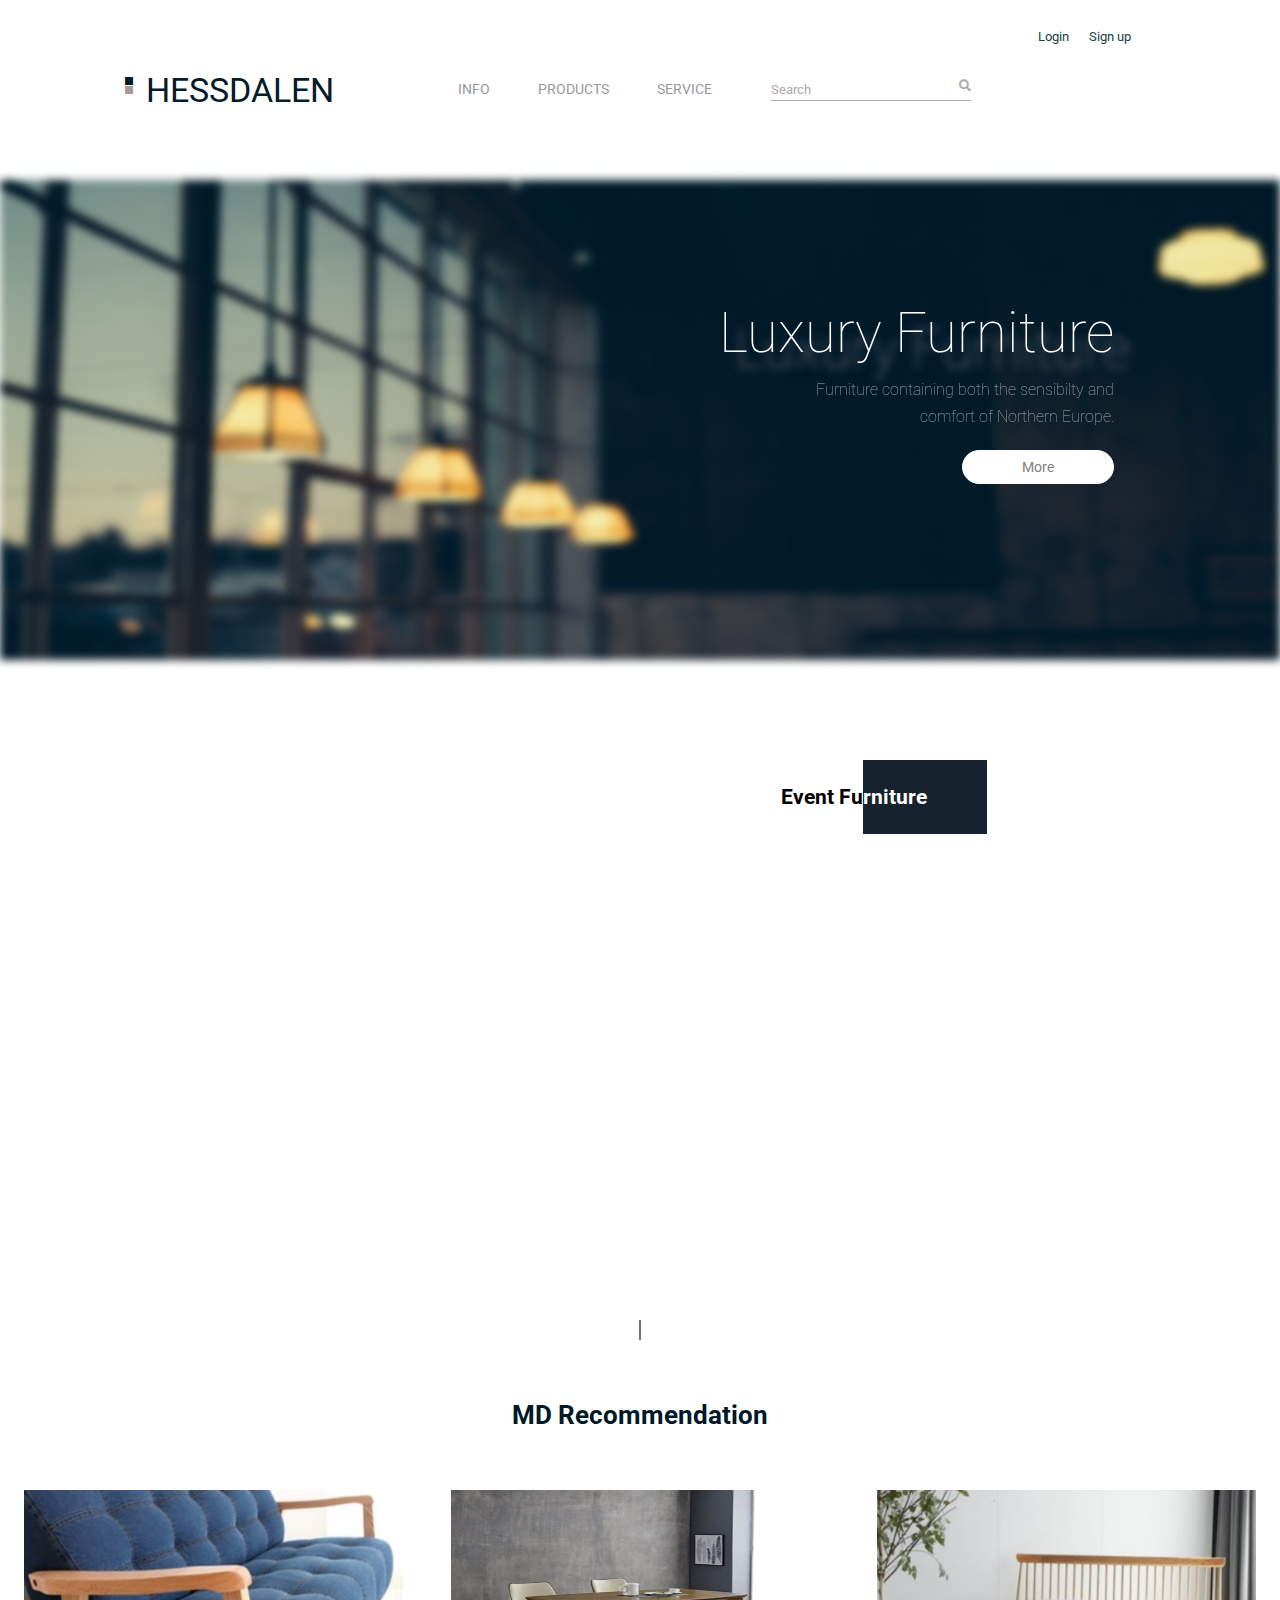
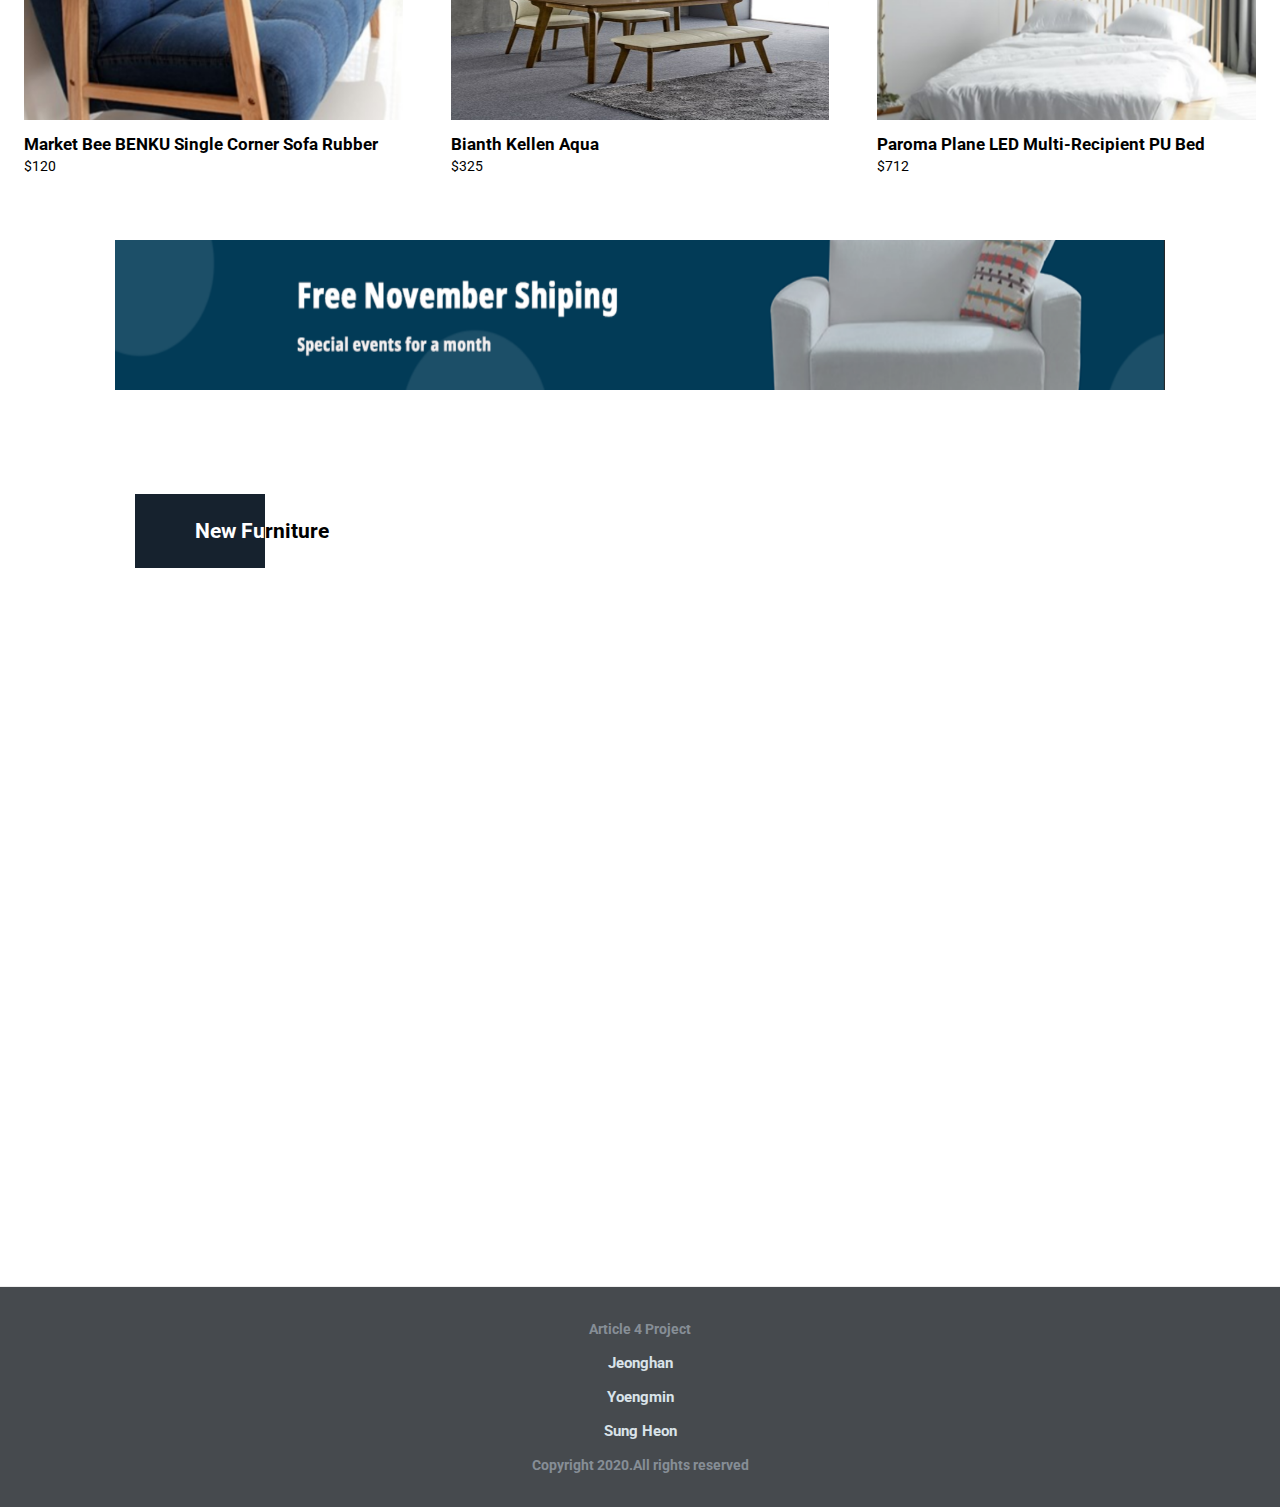
<file: index.html>
<!DOCTYPE html>
<html lang="en">
  <head>
    <meta charset="UTF-8" />
    <meta name="viewport" content="width=device-width, initial-scale=1.0" />
    <title>HESSDALEN</title>
    <link
      rel="stylesheet"
      href="https://cdnjs.cloudflare.com/ajax/libs/font-awesome/5.8.2/css/all.min.css"
    />
    <link
      href="https://fonts.googleapis.com/css2?family=Roboto:wght@500&display=swap"
      rel="stylesheet"
    />
    <link rel="stylesheet" href="./navbar.css" />
    <link rel="stylesheet" href="./index.css" />
    <link rel="icon" type="image/png" href="./imgs/Logo.png" />
    <script src="./indexJS/category.js" defer></script>
    <script src="./indexJS/moreBtn.js" defer></script>
    <script src="./indexJS/eventFadeIn.js" defer></script>
    <script src="./indexJS/newFadeIn.js" defer></script>
  </head>

  <body>
    <!-- Login -->
    <div id="login">
      <span class="login__btn"><a href="./login/login.html">Login</a></span>
      <span class="login__btn"><a href="">Sign up</a></span>
    </div>

    <!-- Navbar -->
    <div id="navbar">
      <div class="logo">
        <div class="logo__title"><a href="./index.html">HESSDALEN</a></div>
        <div class="square__point">
          <div class="squareA"><i class="fas fa-square-full"></i></div>
          <div class="squareB"><i class="fas fa-square-full"></i></div>
        </div>
        <ul class="navbar__menu">
          <li class="navbar__component">
            <a href="./info/info.html">INFO</a>
          </li>
          <li class="navbar__component">
            <a href="./products/products.html">PRODUCTS</a>
          </li>
          <li class="navbar__component">
            <a href="./service/service.html">SERVICE</a>
          </li>
          <form id="input__form" action="">
            <input type="text" placeholder="Search" id="search__input" />
            <i class="fas fa-search"></i>
          </form>
        </ul>
      </div>
      <div class="category">
        <i class="fas fa-bars"></i>
      </div>
    </div>
    <div class="category__click">
      <!-- MainBanner -->

      <div id="main__banner">
        <img src="./imgs/furnitureMain.jpg" alt="MainBanner" />
        <div class="main__title">
          <h1>Luxury Furniture</h1>
          <h2>
            Furniture containing both the sensibilty and<br />
            comfort of Northern Europe.
          </h2>
        </div>
        <div class="more__btn">
          <p data-link="#event__furnture">More</p>
        </div>
      </div>

      <!-- Event Furniture -->

      <div id="event__furnture">
        <div class="event__left">
          <div class="left__furnture">
            <img src="./imgs/furnitureEvent1.png" alt="event__furniture1" />
            <div class="left__pricetag">
              <h2>Lizzio Open-type sofa table</h2>
            </div>
            <div class="pricetag">
              <p>$120</p>
              <div class="sail__pricetag">
                <p>$140</p>
              </div>
            </div>
            <div class="event__tag">Event</div>
          </div>
        </div>
        <div class="event__right">
          <div class="event__title">
            <div class="left__title">
              <h2>Event Fu</h2>
            </div>
            <div class="right__title">
              <h2>rniture</h2>
            </div>
          </div>

          <div class="right__furnture">
            <div class="right__furnitureF">
              <img src="./imgs/furnitureEvent2.png" alt="furnitureEventFirst" />
              <h2>Banson Steel Folding Table 400 A Type</h2>
              <div class="pricetag">
                <p>$450</p>
                <div class="sail__pricetag">$480</div>
                <div class="event__tag">Event</div>
              </div>
            </div>

            <div class="right__furnitureS">
              <img
                src="./imgs/furnitureEvent3.png"
                alt="furnitureEventSeconde"
              />
              <h2>Zippo Gray Storage sofa table 1000</h2>
              <div class="pricetag">
                <p>$99</p>
                <div class="sail__pricetag">$120</div>
                <div class="event__tag">Event</div>
              </div>
            </div>
          </div>
        </div>
      </div>

      <!-- vertical Bar -->

      <div id="vertical__bar">
        <div class="bar"></div>
      </div>

      <!-- MD Recommendation -->

      <div id="recommendation">
        <div class="recommendation__title">
          <h1>MD Recommendation</h1>
        </div>

        <div class="recommendation__conitainer">
          <div class="recommendation__box">
            <img src="./imgs/furnitureMd1.png" alt="furnitureMd" />
            <h1>Market Bee BENKU Single Corner Sofa Rubber</h1>
            <div class="pricetag">$120</div>
          </div>
          <div class="recommendation__box">
            <img src="./imgs/furnitureMd2.png" alt="furnitureMd" />
            <h1>Bianth Kellen Aqua</h1>
            <div class="pricetag">$325</div>
          </div>
          <div class="recommendation__box">
            <img src="./imgs/furnitureMd3.png" alt="furnitureMd" />
            <h1>Paroma Plane LED Multi-Recipient PU Bed</h1>
            <div class="pricetag">$712</div>
          </div>
        </div>
      </div>

      <!-- Advertising banner -->

      <div class="advertising__banner">
        <div class="banner">
          <img src="./imgs/furnitureBannar.png" alt="advertisingBanner" />
        </div>
      </div>

      <!-- New Furniture -->

      <div id="new__furniture">
        <div class="new__title">
          <div class="left__new">
            <h2>New Fu</h2>
          </div>

          <div class="right__new">
            <h2>rniture</h2>
          </div>
        </div>
      </div>

      <div class="new__container">
        <div class="new__boxf">
          <img src="./imgs/furnitureNewItem1.png" alt="furniturNewItemFirst" />
          <div class="new__pricetag">
            <h1>Odin Living Dining sofa set</h1>
            <div class="pricetag">$240</div>
          </div>
        </div>
        <div class="new__boxc">
          <div class="top__box">
            <img src="./imgs/furnitureNewItem2.png" alt="furniturNewItemTop" />
            <div class="new__pricetag">
              <h1>Ikea LINNMON/ADILS Table</h1>
              <div class="pricetag">$130</div>
            </div>
          </div>

          <div class="bottom__box">
            <img
              src="./imgs/furnitureNewItem3.png"
              alt="furniturNewItemBottom"
            />
            <div class="new__pricetag">
              <h1>round folding table</h1>
              <div class="pricetag">$175</div>
            </div>
          </div>
        </div>

        <div class="new__boxs">
          <img src="./imgs/furnitureNewItem4.png" alt="furniturNewItemSecond" />
          <div class="new__pricetag">
            <h1>Ldlab Amazing Wooden Rack MS</h1>
            <div class="pricetag">$680</div>
          </div>
        </div>
      </div>

      <!-- Footer -->

      <div id="footer">
        <div class="footer__description">
          <div class="team__name">Article 4 Project</div>
          <h1>Jeonghan</h1>
          <h1>Yoengmin</h1>
          <h1>Sung Heon</h1>
          <p>Copyright 2020.All rights reserved</p>
        </div>
      </div>
    </div>
    <!-- Click Category </div> !! -->
  </body>
</html>
</file>
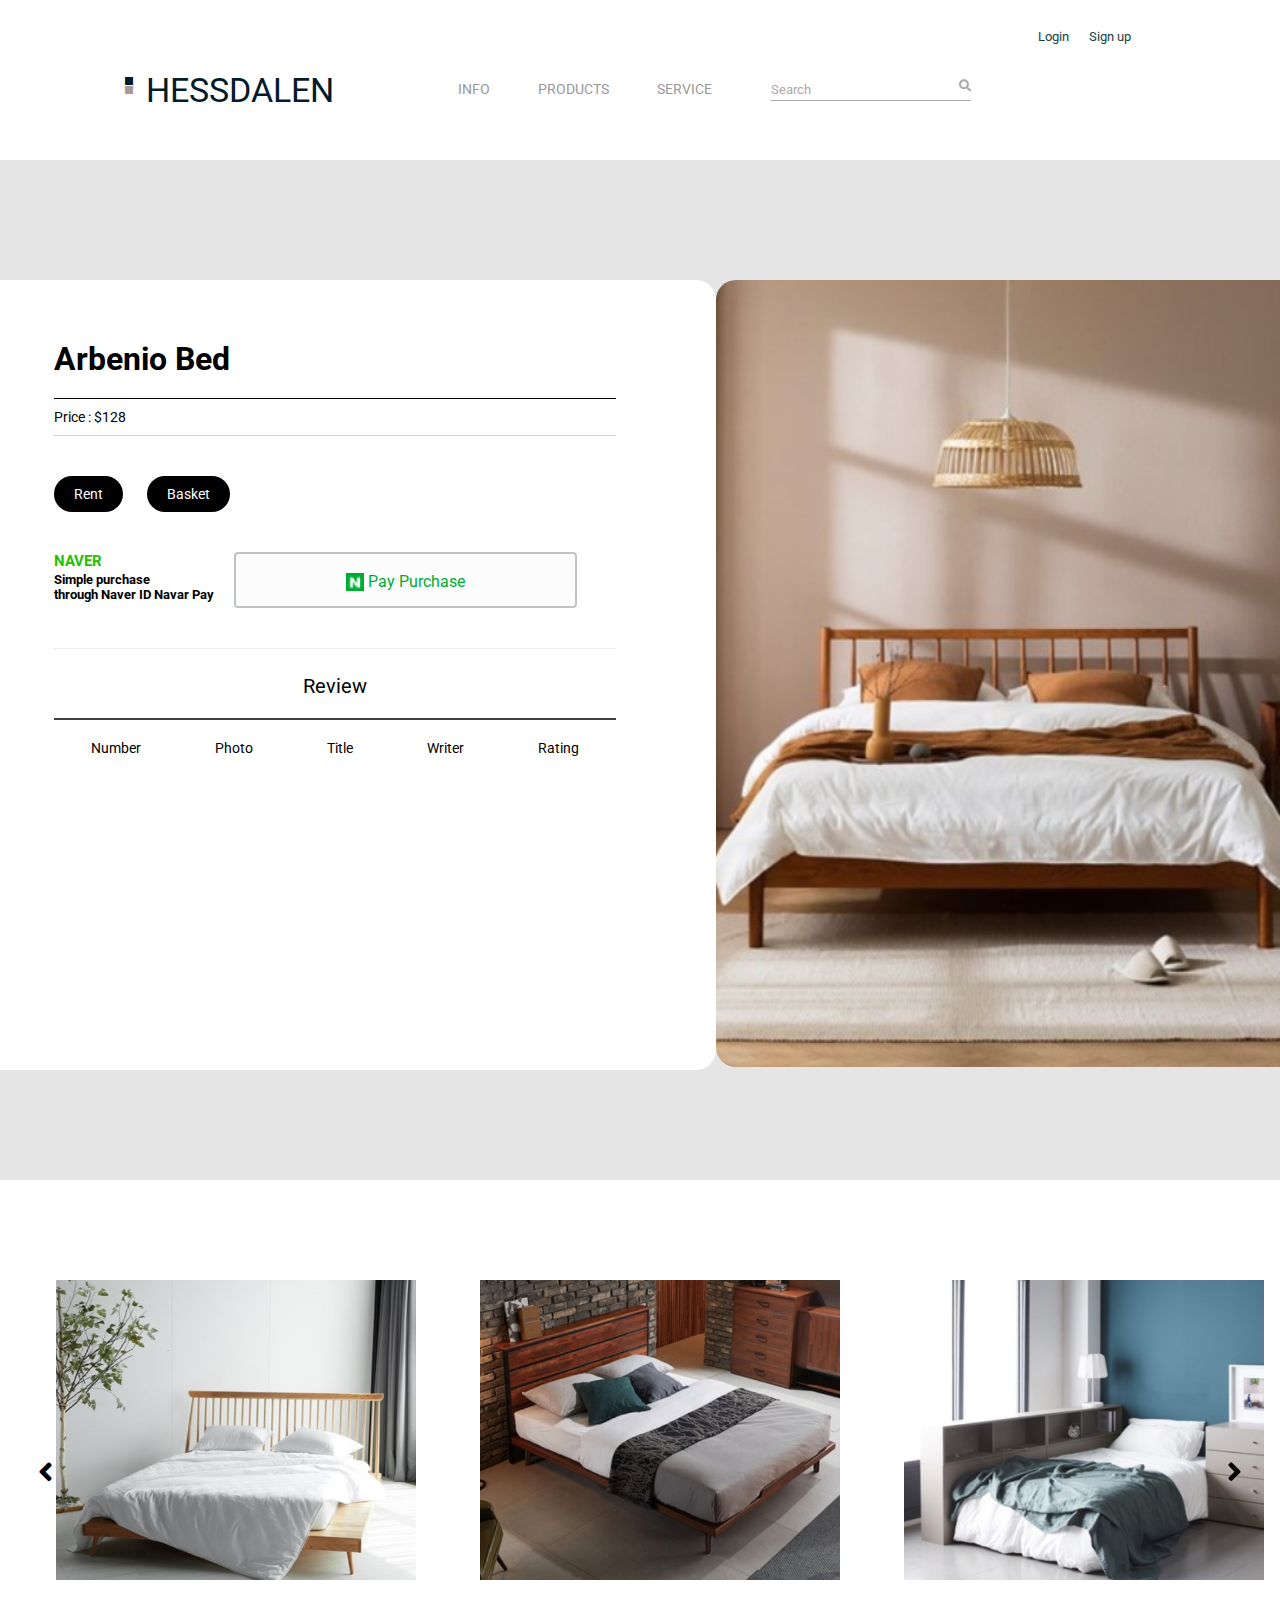
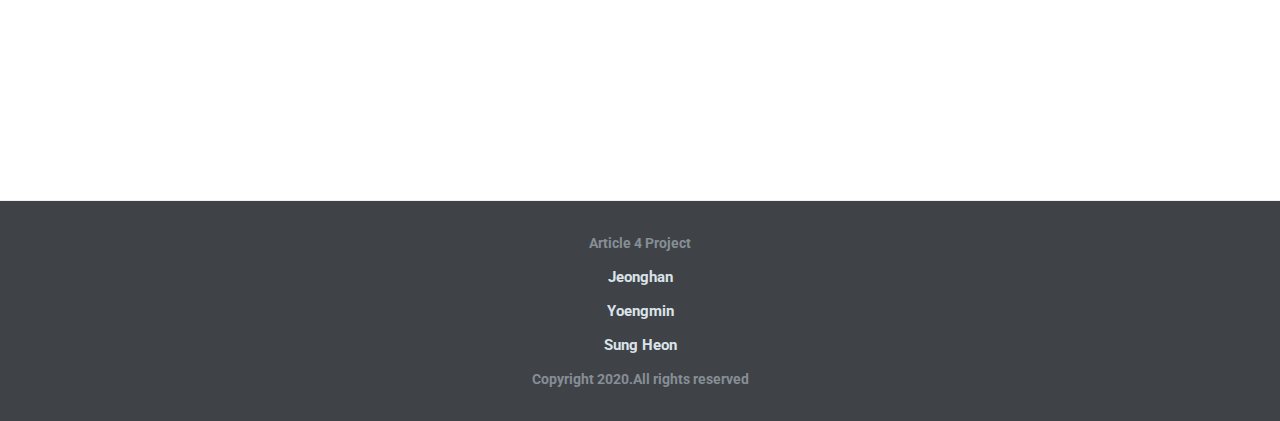
<file: detail/detail.html>
<!DOCTYPE html>
<html lang="en">

<head>
    <meta charset="UTF-8">
    <meta name="viewport" content="width=device-width, initial-scale=1.0">
    <title>HESSDALEN</title>
    <link rel="stylesheet" href="https://cdnjs.cloudflare.com/ajax/libs/font-awesome/5.8.2/css/all.min.css" />
    <link href="https://fonts.googleapis.com/css2?family=Roboto:wght@500&display=swap" rel="stylesheet">
    <link rel="stylesheet" href="../navbar.css">
    <link rel="icon" type="image/png" href="../imgs/Logo.png">
    <link rel="stylesheet" href="./detail.css">
    <script src="./detailJs/carousel.js" defer></script>
  <script src="../indexJS/category.js" defer></script>

</head>

<body>
    <!-- Login -->
    <div id="login">
        <span class="login__btn"><a href="./Login/login.html">Login</a></span>
        <span class="login__btn"><a href="">Sign up</a></span>
    </div>

    <!-- Navbar -->
    <div id="navbar">
        <div class="logo">
            <div class="logo__title"><a href="/">HESSDALEN</a></div>
            <div class="square__point">
                <div class="squareA"><i class="fas fa-square-full"></i></div>
                <div class="squareB"><i class="fas fa-square-full"></i></div>
            </div>

            <ul class="navbar__menu">
                <li class="navbar__component"><a href="../info/info.html">INFO</a></li>
                <li class="navbar__component"><a href="../products/products.html">PRODUCTS</a></li>
                <li class="navbar__component"><a href="../service/service.html">SERVICE</a></li>
                <form id="input__form" action=''>
                    <input type="text" placeholder="Search" id="search__input">
                    <i class="fas fa-search"></i>
                </form>
            </ul>
        </div>
        <div class="category">
            <i class="fas fa-bars"></i>
        </div>
    </div>
    <div class="category__click">

    <!-- Detail Product -->

    <div id="detail__products">
        <div class="left__detail">
            <div class="detail__description">
                <div class="detail__title">
                    <h1>Arbenio Bed</h1>
                </div>
                <div class="detail__price">
                    <p>Price : $128</p>
                </div>
                <ul class="rb__btn">
                    <li class="rent__btn">Rent</li>
                    <li class="basket__btn">Basket</li>
                </ul>
                <div class="naver__buy">
                    <div class="buy__description">
                        <div class="naver__logo">NAVER</div>
                        <div calss="navar__pay">Simple purchase<br /> through Naver ID
                            Navar Pay</div>
                    </div>
                    <div class="buy__btn">
                        <img src="./detailImage/naverLogo.png" alt="naverLogo" style="width:18px;">
                        Pay Purchase
                    </div>
                </div>
                <div class="review">
                    <div class="review__title">
                        Review
                    </div>
                    <ul class="review__board">
                        <li class="review__list">Number</li>
                        <li class="review__list">Photo</li>
                        <li class="review__list">Title</li>
                        <li class="review__list">Writer</li>
                        <li class="review__list">Rating</li>
                    </ul>
                </div>
            </div>
        </div>
        <div class="right__detail">
            <img src="./detailImage/detail1.png" alt="detailImage">
        </div>
    </div>

    <!-- Detail More Products -->

    <div id="more__carousel">
        <div class="left__btn">
            <i class="fas fa-angle-left"></i>
        </div>
        <div id="container">
            <div class="slide_wrap">
                <div class="slide_box">
                    <div class="slide_list">
                         <div class="current__slide">
                            <img src="./detailImage/detail1.png" alt="detailImage">
                         </div>
                            
                         <div class="current__slide">
                            <img src="./detailImage/detail2.png" alt="detailImage">
                         </div>

                         <div class="current__slide">
                            <img src="./detailImage/detail4.png" alt="detailImage">
                         </div>
                         <div class="current__slide">
                            <img src="./detailImage/detail3.png" alt="detailImage">
                         </div>
                                  
                         <div class="current__slide">
                            <img src="./detailImage/detail5.png" alt="detailImage">
                         </div>
                         <div class="current__slide">
                            <img src="./detailImage/detail6.png" alt="detailImage">
                         </div>
                    </div>
                </div>
            </div>
        </div>

        <div class="right__btn">
            <i class="fas fa-angle-right"></i>
        </div>
    </div>

       <!-- Footer -->

       <div id="footer">
        <div class="footer__description">
          <div class="team__name">Article 4 Project</div>
          <h1>Jeonghan</h1>
          <h1>Yoengmin</h1>
          <h1>Sung Heon</h1>
          <p>Copyright 2020.All rights reserved</p>
        </div>
      </div>
  </div> <!--  Category click </div>-->

</div>
</body>
</html>
</div>
</file>
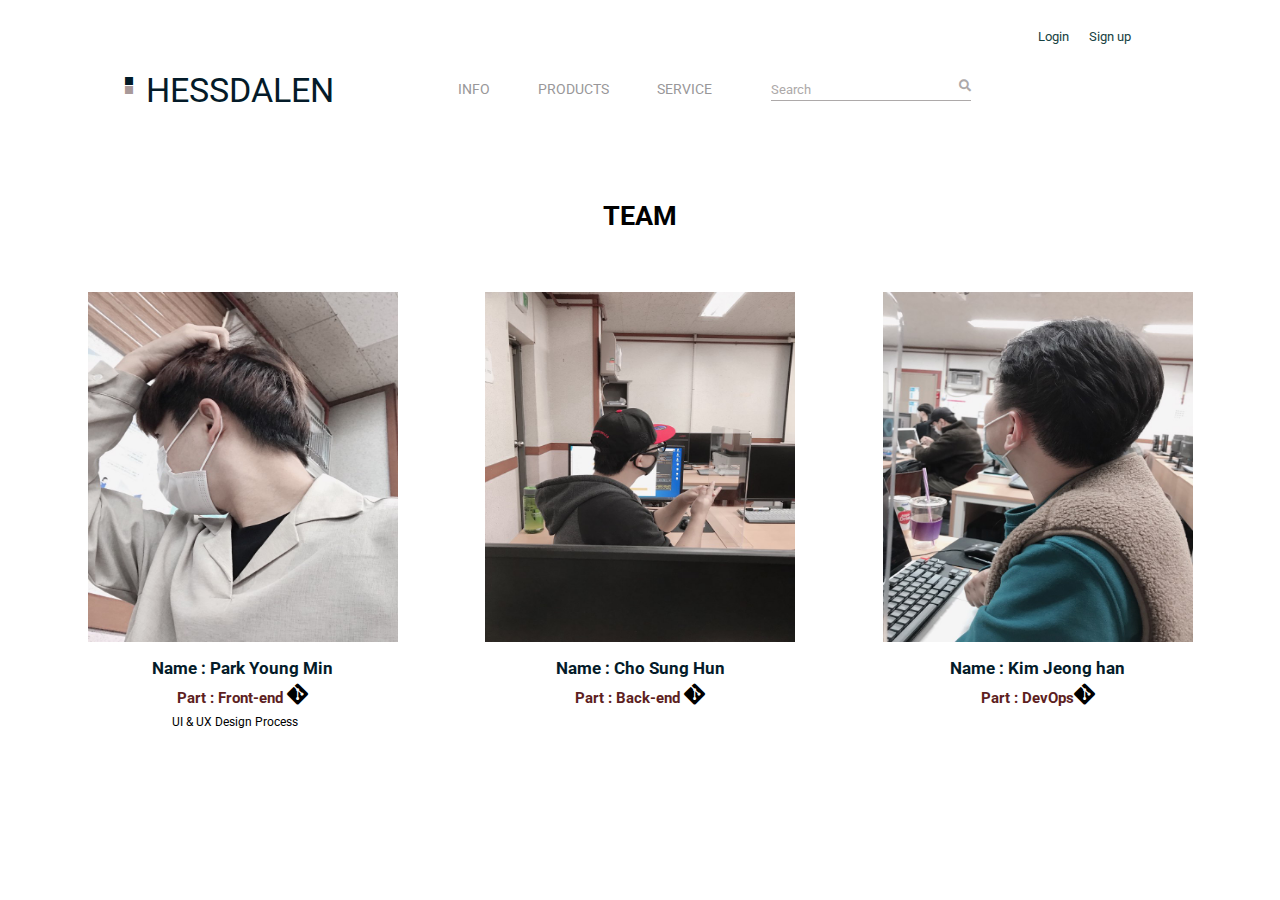
<file: info/info.html>
<!DOCTYPE html>
<html lang="en">

<head>
  <meta charset="UTF-8">
  <meta name="viewport" content="width=device-width, initial-scale=1.0">
  <title>HESSDALEN</title>

  <link rel="stylesheet" href="https://cdnjs.cloudflare.com/ajax/libs/font-awesome/5.8.2/css/all.min.css" />
  <link href="https://fonts.googleapis.com/css2?family=Roboto:wght@500&display=swap" rel="stylesheet">
  <link rel="stylesheet" href="../navbar.css">
  <link rel="stylesheet" href="./info.css">
  <link rel="icon" type="image/png" href="../imgs/Logo.png">
  <script src="../indexJS/category.js" defer></script>

</head>

<body>


  <!-- Login -->
  <div id="login">
    <span class="login__btn"><a href="../login/login.html">Login</a></span>
    <span class="login__btn"><a href="">Sign up</a></span>
  </div>

  <!-- Navbar -->
  <div id="navbar">
    <div class="logo">
      <div class="logo__title"><a href="../index.html">HESSDALEN</a></div>
      <div class="square__point">
        <div class="squareA"><i class="fas fa-square-full"></i></div>
        <div class="squareB"><i class="fas fa-square-full"></i></div>
      </div>
      <ul class="navbar__menu">
        <li class="navbar__component"><a href="../Login/login.html">INFO</a></li>
        <li class="navbar__component"><a href="../products/products.html">PRODUCTS</a></li>
        <li class="navbar__component"><a href="../service/service.html">SERVICE</a></li>
        <form id="input__form" action=''>
          <input type="text" placeholder="Search" id="search__input">
          <i class="fas fa-search"></i>
        </form>
      </ul>
    </div>
    <div class="category">
      <i class="fas fa-bars"></i>
    </div>
  </div>
  <div class="category__click">

    <!-- Info -->
    <div id="info">
      <div class="info__title">
        <h2>TEAM</h2>
      </div>
      <!-- https://www.notion.so/TeamProject-5f4e4beff59444aca328c2d2a5427520 -->
      <div class="info__description">
        

        <div class="info__individual">
          <div class="info__img">
            <a href=""><img src="./infoImage/furniutreTeamPark.jpg" alt="info__Park"></a>
          </div>
          <div class="info__component">
            <h2>Name : Park Young Min</h2>
            <h3>Part : Front-end <a href="https://github.com/"><i class="fab fa-git-alt"></i></a></h3>
            <div class ="process"><a href ="https://www.notion.so/TeamProject-5f4e4beff59444aca328c2d2a5427520">UI & UX Design Process</a></div>
            </div>

        </div>
        <div class="info__individual">

          <div class="info__img">
            <a href=""> <img src="./infoImage/furniutreTeamJo.jpg" alt="info__Jo"></a>
          </div>
          <div class="info__component">
            <h2>Name : Cho Sung Hun</h2>
            <h3>Part : Back-end <a href=""><i class="fab fa-git-alt"></i></a> </h3>
         
          </div>
        </div>
        <div class="info__individual">

          <div class="info__img">  
            <a href=""><img src="./infoImage/furniutreTeamKim.jpg" alt="info__Kim"></a>  <!-- href에다가 포폴 링크넣으시면 될거같네용 -->
          </div>
          <div class="info__component">
            <h2>Name : Kim Jeong han</h2>
            <h3>Part : DevOps<a href=""><i class="fab fa-git-alt"></i></a></h3>
      
          </div>
        </div>
      </div>
    </div>

</body>

</html>
</file>
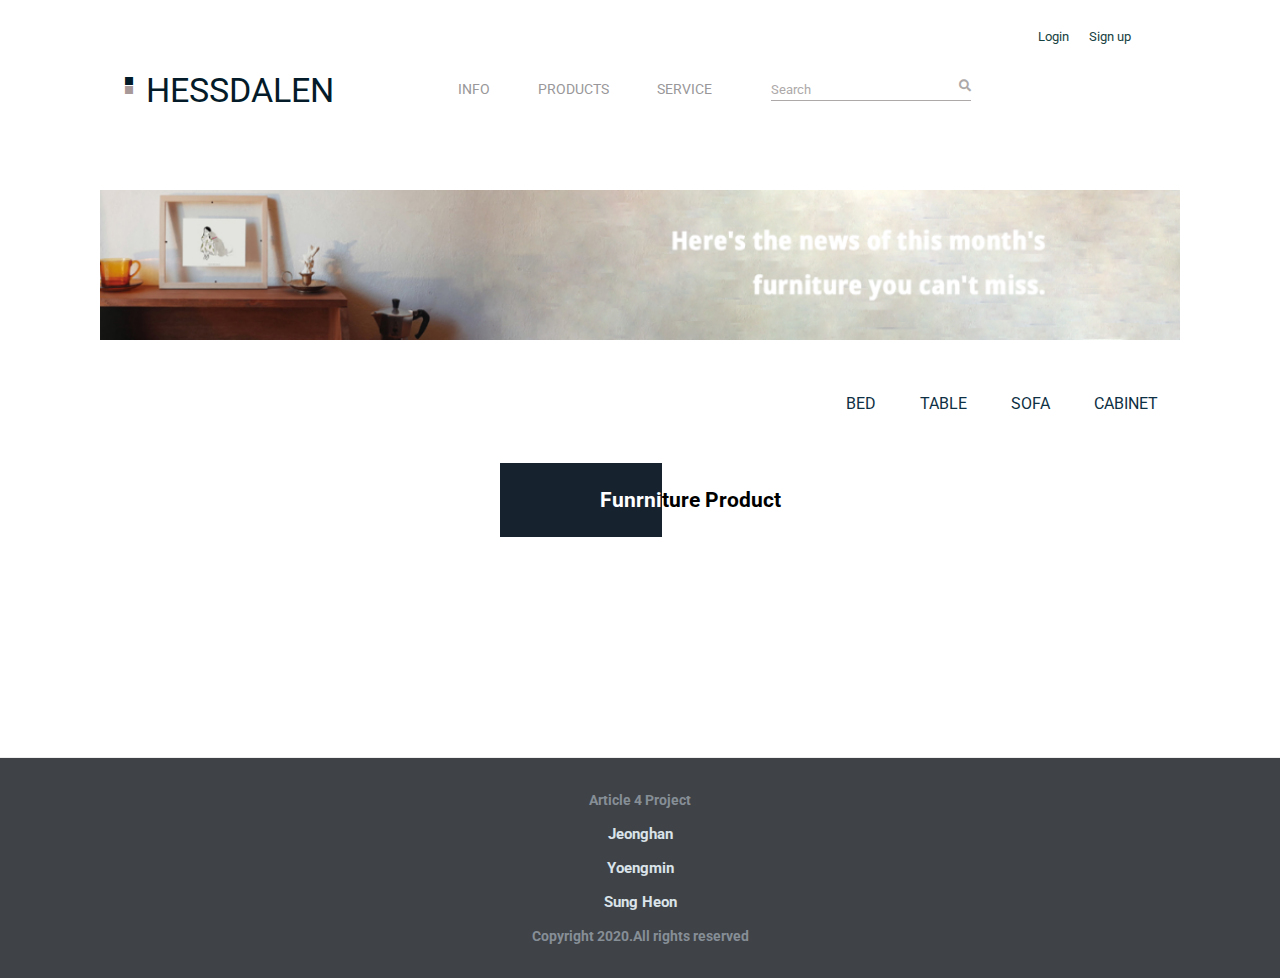
<file: products/products.html>
<!DOCTYPE html>
<html lang="en">
  <head>
    <meta charset="UTF-8" />
    <meta name="viewport" content="width=device-width, initial-scale=1.0" />
    <title>HESSDALEN</title>

    <link
      rel="stylesheet"
      href="https://cdnjs.cloudflare.com/ajax/libs/font-awesome/5.8.2/css/all.min.css"
    />
    <link
      href="https://fonts.googleapis.com/css2?family=Roboto:wght@500&display=swap"
      rel="stylesheet"
    />
    <link rel="icon" type="image/png" href="../imgs/Logo.png" />
    <link rel="stylesheet" href="../navbar.css" />
    <link rel="stylesheet" href="./products.css" />
    <script src="./productsJs/selectList.js" defer></script>
    <script src="../indexJS/category.js" defer></script>
  </head>

  <body>
    <!-- Login -->
    <div id="login">
      <span class="login__btn"><a href="../login/login.html">Login</a></span>
      <span class="login__btn"><a href="">Sign up</a></span>
    </div>

    <!-- Navbar -->
    <div id="navbar">
      <div class="logo">
        <div class="logo__title"><a href="../index.html">HESSDALEN</a></div>
        <div class="square__point">
          <div class="squareA"><i class="fas fa-square-full"></i></div>
          <div class="squareB"><i class="fas fa-square-full"></i></div>
        </div>
        <ul class="navbar__menu">
          <li class="navbar__component">
            <a href="../info/info.html">INFO</a>
          </li>
          <li class="navbar__component">
            <a href="../products/products.html">PRODUCTS</a>
          </li>
          <li class="navbar__component">
            <a href="../service/service.html">SERVICE</a>
          </li>
          <form id="input__form" action="">
            <input type="text" placeholder="Search" id="search__input" />
            <i class="fas fa-search"></i>
          </form>
        </ul>
      </div>
      <div class="category">
        <i class="fas fa-bars"></i>
      </div>
    </div>
    <div class="category__click">
      <!-- Products Banner -->

      <div id="products__banner">
        <img src="./productsImage/productsBanner.png" alt="productsBanner" />
      </div>

      <!-- Products Menu List-->

      <div id="products__menu">
        <ul class="products__list">
          <li class="products__items" data-link=".bed__products">BED</li>
          <li class="products__items" data-link=".table__products">TABLE</li>
          <li class="products__items" data-link=".sofa__products">SOFA</li>
          <li class="products__items" data-link=".cabinet__products">
            CABINET
          </li>
        </ul>
      </div>

      <!--Bed Products-->

      <div class="products__title">
        <div class="products__Ltitle">
          <h2>Funrni</h2>
        </div>
        <div class="products__Rtitle">
          <h2>ture Product</h2>
        </div>
      </div>

      <div class="bed__products">
        <div class="products__container">
          <div class="products__box">
            <div class="products__image">
              <img src="./productsImage/product1.png" alt="products1" />
            </div>
            <div class="products__name">
              <h2>Recreational Latan Interrier Bed Frameheadboard</h2>
            </div>
            <div class="products__price">
              <p>$783</p>
              <div class="products__sailing">$800</div>
            </div>
          </div>

          <div class="products__box">
            <div class="products__image">
              <a href="../detail/detail.html">
                <img src="./productsImage/product2.png" alt="products1" />
              </a>
            </div>
            <div class="products__name">
              <h2>Frieder non-LED outlet 4-layer storage bed</h2>
            </div>
            <div class="products__price">
              <p>$813</p>
              <div class="products__sailing">$833</div>
            </div>
          </div>

          <div class="products__box">
            <div class="products__image">
              <img src="./productsImage/product3.png" alt="products1" />
            </div>
            <div class="products__name">
              <h2>KUF non-bone wood bed, memory foam roll pack mattress</h2>
            </div>
            <div class="products__price">
              <p>$725</p>
              <div class="products__sailing">$740</div>
            </div>
          </div>

          <div class="products__box">
            <div class="products__image">
              <img src="./productsImage/product4.png" alt="products1" />
            </div>
            <div class="products__name">
              <h2>Recreational Latan Interrier Bed Frameheadboard</h2>
            </div>
            <div class="products__price">
              <p>$738</p>
              <div class="products__sailing">$758</div>
            </div>
          </div>
        </div>
      </div>

      <!--Table Products-->

      <div class="table__products">
        <div class="products__container">
          <div class="products__box">
            <div class="products__image">
              <img src="./productsImage/productTable.png" alt="productTable" />
            </div>
            <div class="products__name">
              <h2>Recreational Latan Interrier Bed Frameheadboard</h2>
            </div>
            <div class="products__price">
              <p>$783</p>
              <div class="products__sailing">$800</div>
            </div>
          </div>
        </div>
      </div>

      <!--Sofa Products-->

      <div class="sofa__products">
        <div class="products__container">
          <div class="products__box">
            <div class="products__image">
              <img src="./productsImage/productSofa.png" alt="productSofa" />
            </div>
            <div class="products__name">
              <h2>Recreational Latan Interrier Bed Frameheadboard</h2>
            </div>
            <div class="products__price">
              <p>$783</p>
              <div class="products__sailing">$800</div>
            </div>
          </div>
        </div>
      </div>

      <!--Cabinet Products-->

      <div class="cabinet__products">
        <div class="products__container">
          <div class="products__box">
            <div class="products__image">
              <img
                src="./productsImage/productCaninet.png"
                alt="productCaninet"
              />
            </div>
            <div class="products__name">
              <h2>Recreational Latan Interrier Bed Frameheadboard</h2>
            </div>
            <div class="products__price">
              <p>$783</p>
              <div class="products__sailing">$800</div>
            </div>
          </div>
        </div>
      </div>

      <!-- Footer -->

      <div id="footer">
        <div class="footer__description">
          <div class="team__name">Article 4 Project</div>
          <h1>Jeonghan</h1>
          <h1>Yoengmin</h1>
          <h1>Sung Heon</h1>
          <p>Copyright 2020.All rights reserved</p>
        </div>
      </div>
    </div>
    <!--  Category click </div>-->
  </body>
</html>
</file>
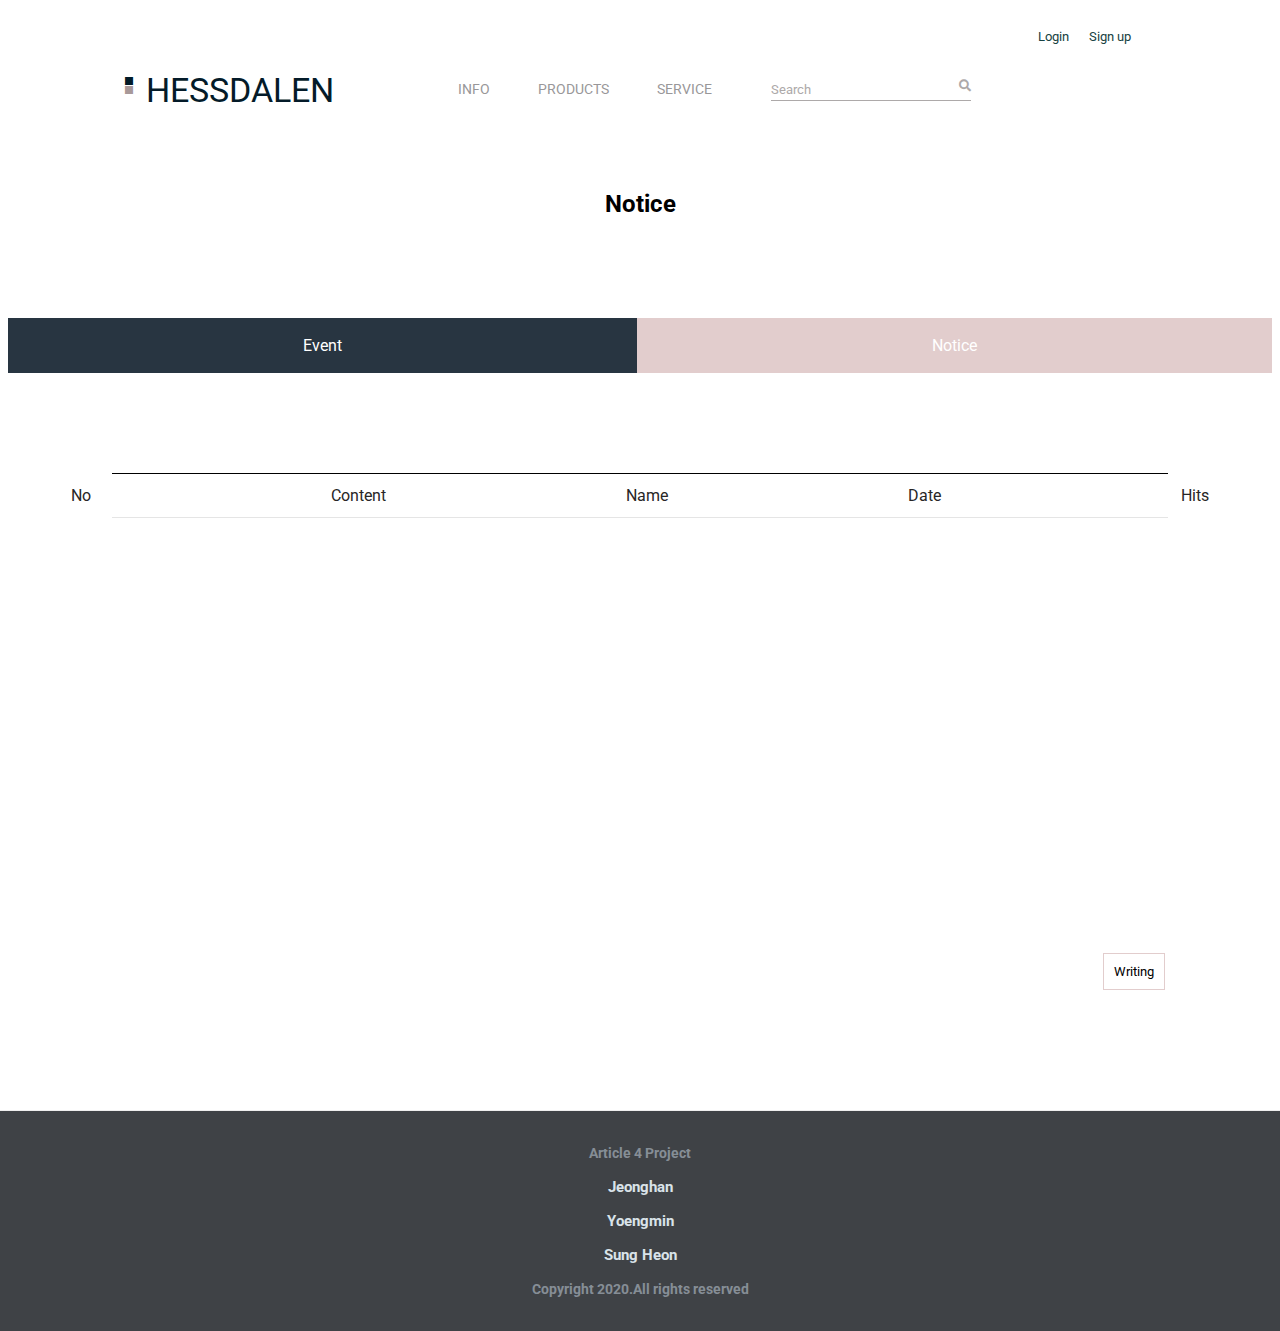
<file: service/service.html>
<!DOCTYPE html>
<html lang="en">
<head>
    <meta charset="UTF-8">
    <meta name="viewport" content="width=device-width, initial-scale=1.0">
    <title>HESSDALEN</title>

  <link href="https://fonts.googleapis.com/css2?family=Roboto:wght@500&display=swap" rel="stylesheet">
  <link rel="stylesheet" href="https://cdnjs.cloudflare.com/ajax/libs/font-awesome/5.8.2/css/all.min.css" />
  <link rel="icon" type="image/png" href="../imgs/Logo.png">
  <link rel="stylesheet" href="../navbar.css">
  <link rel="stylesheet" href="./service.css">
  <script src="./serviceJs/serviceSelect.js" defer></script>
  <script src="../indexJS/category.js" defer></script>
</head>
<div>
   <!-- Login -->
   <div id="login">
    <span class="login__btn"><a href="../login/login.html">Login</a></span>
    <span class="login__btn"><a href="">Sign up</a></span>
  </div>

  <!-- Navbar -->
  <div id="navbar">
    <div class="logo">
      <div class="logo__title"><a href="../index.html">HESSDALEN</a></div>
      <div class="square__point">
        <div class="squareA"><i class="fas fa-square-full"></i></div>
        <div class="squareB"><i class="fas fa-square-full"></i></div>
      </div>

      <ul class="navbar__menu">
        <li class="navbar__component"><a href="../info/info.html">INFO</a></li>
        <li class="navbar__component"><a href="../products/products.html">PRODUCTS</a></li>
        <li class="navbar__component"><a href="../service/service.html">SERVICE</a></li>
        <form id="input__form" action=''>
          <input type="text" placeholder="Search" id="search__input">
          <i class="fas fa-search"></i>
        </form>
      </ul>
    </div>
    <div class="category">
      <i class="fas fa-bars"></i>
    </div>
  </div>

  <div class="category__click">
  <!-- Service Title -->


  <div id="service">
    <div class="service__title">
      <h2>Notice</h2>
    </div>

    <div class="select__service">
      <ul class="service__menu">
        <li class="service__event">Event</li>
        <li class="service__notice">Notice</li>
      </ul>
      <div class="write__form">
        <p><a href="./writeForm.html">Writing</a></p>
      </div>
    </div>


    <!-- Notice board -->

   
      <ul class="notice__board">
        <li class="board__list">No</li>
        <li class="board__list">Content</li>
        <li class="board__list">Name</li>
        <li class="board__list">Date</li>
        <li class="board__list">Hits</li>
      </ul>
    
  </div>
  






      <!-- Footer -->

      <div id="footer">
        <div class="footer__description">
          <div class="team__name">Article 4 Project</div>
          <h1>Jeonghan</h1>
          <h1>Yoengmin</h1>
          <h1>Sung Heon</h1>
          <p>Copyright 2020.All rights reserved</p>
        </div>
      </div>
  </div> <!--  Category click </div>-->


</body>
</html>
</file>
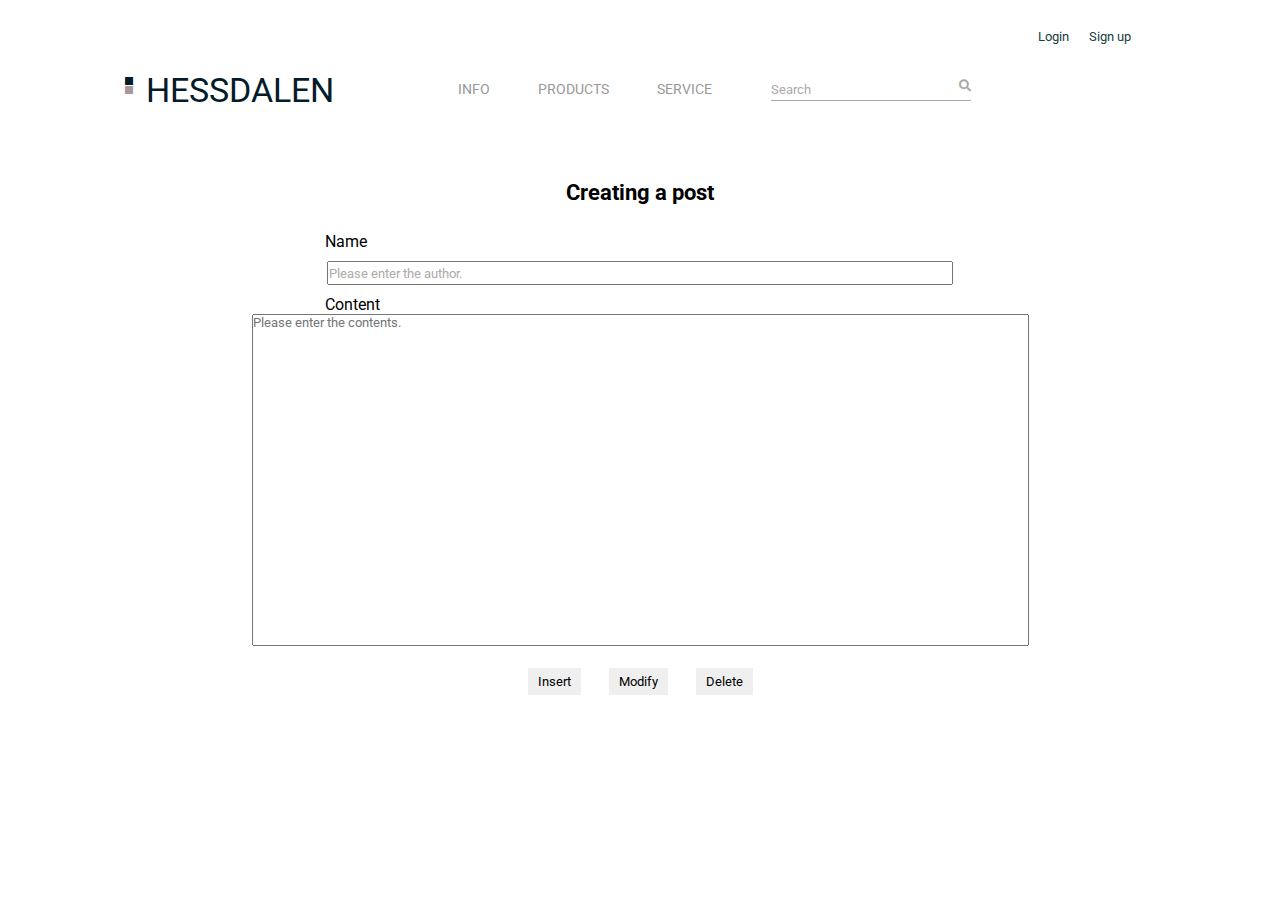
<file: service/writeForm.html>
<!DOCTYPE html>
<html lang="en">
<head>
	<meta charset="UTF-8">
	<meta name="viewport" content="width=device-width, initial-scale=1.0">
	<title>HESSDALEN</title>

	<link rel="stylesheet" href="https://cdnjs.cloudflare.com/ajax/libs/font-awesome/5.8.2/css/all.min.css" />
	<link href="https://fonts.googleapis.com/css2?family=Roboto:wght@500&display=swap" rel="stylesheet">
	<link rel="stylesheet" href="./writeForm.css">
	<link rel="stylesheet" href="../navbar.css">
	<link rel="icon" type ="image/png" href="../imgs/Logo.png">
	<script src="../indexJS/category.js" defer></script>
	
</head>
<body>
	  <!-- Login -->
	  <div id="login">
		<span class="login__btn"><a href="../login/login.html">Login</a></span>
		<span class="login__btn"><a href="">Sign up</a></span>
	  </div>
	<!-- Navbar -->
	<div id="navbar">
		<div class="logo">
		  <div class="logo__title"><a href="./">HESSDALEN</a></div>
		  <div class="square__point">
			<div class="squareA"><i class="fas fa-square-full"></i></div>
			<div class="squareB"><i class="fas fa-square-full"></i></div>
		  </div>
		  <ul class="navbar__menu">
			<li class="navbar__component"><a href="../info/info.html">INFO</a></li>
			<li class="navbar__component"><a href="../products/products.html">PRODUCTS</a></li>
			<li class="navbar__component"><a href="../service/service.html">SERVICE</a></li>
			<form id="input__form" action=''>
			  <input type="text" placeholder="Search" id="search__input">
			  <i class="fas fa-search"></i>
			</form>
		  </ul>
		</div>
		<div class="category">
		  <i class="fas fa-bars"></i>
		</div>
	  </div>
	  <div class="category__click">
	
	<!-- WriteForm -->

	<div id="write__container">
		<div class="write__title">
			<h2>Creating a post</h2>
		</div>
		<div class="form__box">
			<form>
				<div class ="input__name">Name</div>
				<input id ="title__input" placeholder="Please enter the author."/>
			</form>
			<form>
				<div class ="input__name">Content</div>
				<textarea id ="text__area" cols="95" rows="22" style="resize : none" placeholder="Please enter the contents."></textarea>
			</form>	
			<input type="submit" value="Insert" id = "insert">
			<input type="submit" value="Modify" id = "amend">
			<input type="submit" value="Delete" id = "delete">

		</div> 
	</div>





	
</body>
</html>
</file>
<file: navbar.css>
* {
    font-family: 'Roboto', sans-serif;
    margin: 0px;
    padding: 0px;
  }
  
  a {
    text-decoration: none;
  }
  li {
    list-style: none;
  }
  
  /* Login */
  
  #login {
    text-align: right;
    position: relative;
    left: -141px;
    padding-top: 2%;
  
  }
  .login__btn a {
    color: #174242;
    margin: 0px 8px;
    font-size: 13px;
  }
  
  /* Navbar */
  
  #navbar {
    display: flex;
    justify-content: space-between;
    padding: 2% 146px;
    padding-bottom:50px;
  }
  .logo {
    display: flex;
    position: relative;
    align-items: center;
  }
  
  .logo__title a{
    color:#041B29;
    font-size:34px;
  }
  
  .square__point {
    position: absolute;
    top: 15.8%;
    left: -2.5%;
    font-size:8px;
  }
  
  .squareA{
    color:#011B28;
  }
  .squareB{
    color:#a89999;
  }
  
  .navbar__menu {
    display: flex;
    margin-left:100px; 
  
  }
  .navbar__component a{
    color:#999799;
    margin:0px 24px;
    font-size:14px;
  }
  
  
  #input__form {
    position: relative;
    margin-left:35px;
  }
  
  #input__form i{
    position:absolute;
    top:1px;
    right:0px;
    cursor: pointer;
    color:#ADA9A9;
    font-size:12px;
   
  }
  #search__input{
    outline: none;
    border:none;
    border-bottom:1px solid #ADA9A9;
    width:200px;
    height:20px;
    color:#ADA9A9;
  }
  
  input::placeholder{
    color:#ADA9A9;
  }
  
  .category{
    font-size:20px;
    cursor: pointer;
    display: none;
  }
  

  
/* Media Screen */

@media screen and (max-width:768px){
  
    /* Login */
    
    #login {
      position: static;
      width: 100%;
      text-align: right;
      padding:15px 0px;
      color:#f8f8f8;
    }
    .login__btn a{
      font-size:12px;
    }
    /* Navbar */
    
    #navbar{
      padding:0px;
      justify-content: center;
      padding-bottom:50px;
      }
    .logo{
      flex-direction: column;
      color:#001928;
    }
    .logo__title a{
      font-size: 22px;
    }
    
    .square__point {
      top:0px;
      left: -15px;
    }
    
    .navbar__menu {
      display: none;
      flex-direction: column;
      justify-content: center;
      margin:0px;
      padding-top:30px;
      text-align: center;
      padding-top:50px;
    }
    
    .navbar__component{
      line-height: 50px;
      font-size:14px;
      font-weight: bold;
    }
    
    #input__form{
      display:none;
    }
    
    .category{
      position: absolute;
      top: 53px;
      right:8px;
      font-size:18px;
      display: block;
    
    }

    /* Show */

    .categoryShow{
      display: block;
    }

  }
</file>
<file: index.css>
/* MainBanner */

#main__banner{
  position: relative;
  height:480px;
  padding-top:20px;
}
#main__banner img{
  width:100%;
  height:100%;
  filter: blur(4px);
}

.main__title{
  position: absolute;
  top:28%;
  right:13%;
  text-align:right;
}
.main__title h1{
  font-weight: 100;
  color:white;
  font-size: 56px;
  text-shadow: 16px 16px 10px rgb(133, 124, 133);
}
.main__title h2{
  font-weight: 100;
  font-size:16px;
  padding-top:10px;
  color:white;
  opacity: 0.6;
  line-height: 27px;
}
.more__btn{
  position: absolute;
  border:1px solid white;
  background-color: white;
  color:#817e7e;
  top:58%;
  right:13%;
  width:150px;
  height:32px;
  border-radius: 20px;
  text-align:center;
  line-height: 32px;
  cursor: pointer;
  font-size:14px;
}

/* Event Furniture */

#event__furnture{
  padding-top:100px;
  display:flex;
}

.event__left{
  flex-basis: 50%;
  padding-left:100px;
  visibility: hidden;
}
.left__furnture{
  width: 340px;
  height:500px;
  margin:auto;
  position: relative;
}
.event__left img{
  width:100%;
  height:100%;
}
.left__pricetag{
  text-align: left;
  padding-top:10px;
  font-size:13px;
}
.pricetag{
  display: flex;
  padding-top:4px;
  font-size:14px;
}

.sail__pricetag{
  text-decoration: line-through;
  margin:0px 8px;
  color:#807F80;
}

.event__tag{
  position: absolute;
  top: -15px;
  left:0px;
  background-color:#302F35;
  padding:8px 18px;
  color:white;
  font-size:12px;
}

.event__right{
  flex-basis: 50%;
  padding-right:100px;
}

.event__title{
  display: flex;
  justify-content: center;
  padding-bottom:100px;
  font-size:14px;
}

.left__title{
  padding:25px 0px;
}

.right__title{ 
  background-color: #16222E;
  color:white;
  padding:25px 60px 25px 0px;
}

.right__furnture{
  display: flex;
}

.right__furnture h2{
  font-size:16px;
  padding:2px 0px;
}

.event__right img{
  width:100%;
  height:100%;
  padding-bottom:10px;
}
.right__furnitureF,
.right__furnitureS{
  visibility: hidden;
  width:380px;
  height:220px;
  margin:0px 32px;
  position: relative;
}

/* Vertical Bar */
#vertical__bar{
  display: flex;
  justify-content: center;
  padding:60px;
}

.bar{
  border-left: 2px solid #707070;
  content: '';
  height:20px;
}

/* MD Recommendation */


.recommendation__title{
  text-align: center;
  color: #001928;
  padding-bottom:60px;
  font-size:13px;
}

.recommendation__conitainer{
  display:flex;
  justify-content: center;
}

.recommendation__box{
  width:380px;
  height:230px;
  margin:0px 24px;
}
.recommendation__box img{
  width:100%;
  height:100%;
}

.recommendation__box h1{
  font-size:17px;  
  padding-top:10px;
}

 /* Advertising banner  */

 .advertising__banner{
   padding-top:120px;
   text-align: center;
 }

 .banner img{
   width: 82%;
   height:150px;
 }


 /* New Furniture */

#new__furniture{
padding-top:100px;
padding-left:30px;
 }

 .new__title{
  display: flex;
  padding-bottom:100px;
  padding-left:105px;
  font-size:14px;
 }

.left__new{
  background-color: #16222E;
  color:white;
  padding:25px 0px 25px 60px;

}
.right__new{ 
  padding:25px 0px;
}


/* New Furniture */

.new__container{
  display: flex;
  justify-content:center;
  color:white;

} 
.new__container h1{
  font-size:15px;
  padding-top:10px;
}

.new__boxf h1{
  font-size: 19.5px;
  padding-top:10px;
}

.new__boxc{
  margin:0px 62px;
} 

.new__boxf img{
  width:390px;
  height: 490px;
}

.top__box img{
  width:370px;
  height:230px;
}
.bottom__box img{
  width:370px;
  height:230px;
  padding-top:30px;


}
.new__boxs img{
  width:360px;
  height:490px;
}

.new__boxf,
.top__box,
.bottom__box,
.new__boxs{
  position: relative;
  visibility: hidden;
}
.new__pricetag{
  position: absolute;
  bottom:14px;
  left:12px;
}

.new__container .pricetag{
  color:rgb(248, 236, 236);
}

/* Footer */

#footer{
  height:220px;
  text-align: center;
  font-size:16px;
  border-top:1px solid #EEEEEE;
  line-height: 34px;
  margin-top:120px;
  background-color: #464a4e;
  color:#D9E3E9;
  font-weight: bold;

}
.team__name{
  font-size:14px;
  padding-top:25px;
  color:#868E96;

}
.footer__description h1{
  font-size:15px;
}
.footer__description p{
  font-size:14px;
  color:#868E96;
}

/* Show */

.event__show{
  animation: fade 500ms linear;
  visibility: visible;
}

/* keyFrame  */

@keyframes fade{
  from{
    opacity:0;
  }
  to{
    opacity: 1;
  }
}

/* Media Screen */

@media screen and (max-width:768px){

/* MainBanner */
#main__banner img{
  width:100%;
  height:65%;
  filter: blur(4px);
}

.main__title{
  position: absolute;
  top:18%;
  right:10%;
  text-align:right;
}
.main__title h1{
  color:#EEECEE;
  font-size: 28px;
  text-shadow: 14px 14px 10px rgb(87, 83, 87);
}

.main__title h2{
  font-size:11px;
  padding-top:12px;
  color:#6B8080;
  line-height: 20px;
}

.more__btn{
  position: absolute;
  top:37%;
  right:10%;
  width:110px;
  height:20px;
  line-height: 20px;
  font-size:11px;
}
/* Event Furniture */

#event__furnture{
  display: flex;
  justify-content: center;
  padding:20px;
  margin-top:-100px;
}


.event__title{
  padding-bottom:30px;
  font-size:13px;
} 

.left__title{
  padding:18px 0px;
}

.right__title{ 
  padding:18px 60px 18px 0px;
}

.right__furnture{
  display: flex;
  flex-wrap: wrap;
}

.right__furnitureF,
.right__furnitureS{
  margin:50px 0px;
  width:320px;
  height:200px;
  visibility: visible;
}

.event__left{
  display:none;
}

.event__right{
  padding-right:0px;
}

/* verticalBar*/
#vertical__bar{
  padding:30px;
}
/* MD Recommendation */

.recommendation__title h1{
  font-size:20px;
}

.recommendation__conitainer{
  flex-wrap: wrap;
  text-align: center;
  
}
.recommendation__box{
  margin:40px 0px;
}
.recommendation__box h1,
.recommendation__box p{
  text-align: left; 
  padding:10px 0px 0px 30px;

}

.recommendation__box img{
  width:320px;
  height:210px;
  
}
/* Advertising Banner */
.advertising__banner{
  padding-top:50px;
}

.banner img{
  width: 100%;
  height: 100px;
}

/* New Furniture  */


#new__furniture{
  padding-left:0px;

   }

.new__title{
  padding-bottom:30px;
  font-size:13px;
  justify-content: center;
  padding-left:0px;
} 
.left__new{
  padding:18px 0px 18px 60px;
}
.right__new{ 
  padding:18px 0px;
}

.new__container{
  flex-wrap: wrap;
}
.new__container img{
  width: 320px;
  height: 210px;
  padding: 30px 0px;
}
.new__pricetag{
  bottom:50px;
}


/* Footer */

#footer{
  line-height: 28px;
}
.team__name{
  font-size:13px;
}
.footer__description h1{
  font-size:14px;
}
.footer__description p{
  font-size:13px;
  color:#868E96;
  padding-top:10px;
}

.new__boxf,
.top__box,
.bottom__box,
.new__boxs{
  visibility: visible;
}


}
</file>
<file: detail/detail.css>
/* Detail Product */

#detail__products {
  padding-top: 120px;
  height: 900px;
  display: flex;
  justify-content: center;
  background-color: #E5E5E5;
}

.left__detail {
  flex-basis: 50%;
  height: 87.8%;
  text-align: left;
  background-color: white;
  border-radius: 20px;
}

.detail__title {
  padding: 20px 0px;
}

.detail__description {
  padding: 40px 100px;
}

.detail__price {
  padding: 10px 0px;
  border-top: 1px solid black;
  border-bottom: 1px solid #D0D0D0;
  font-size: 14px;
}

.rb__btn {
  padding: 40px 0px;
  display: flex;
}

.rent__btn,
.basket__btn {
  background-color: black;
  color: white;
  padding: 10px 20px;
  border-radius: 20px;
  font-size: 14px;
  cursor: pointer;
}

.basket__btn {
  margin: 0px 24px;
}

.right__detail {
  flex-basis: 30%;
}

.right__detail img {
  border-radius: 20px;
}

.naver__buy {
  display: flex;
  border-bottom: 1px solid #EAECEE;
  padding-bottom: 40px;
}

.buy__description {
  font-weight: bold;
  font-size: 13px;
}

.naver__logo {
  color: #1EC300;
  font-size: 15px;
  padding-bottom: 2px;
}

.navar__pay {
  color: #474747;
}

.buy__btn {
  color: #00AB33;
  background-color: #FCFCFC;
  padding: 15px 110px;
  border: 2px solid #BFC4C7;
  margin: 0px 20px;
  cursor: pointer;
  border-radius: 4px;
}

.buy__btn img {
  position: relative;
  top: 4px;
}

.review {
  text-align: center;
  padding-top: 5px;
  font-size: 20px;
}

.review__title {
  border-bottom: 2px solid #414141;
  padding: 20px;

}

.review__board {
  display: flex;
  justify-content: center;
  padding-top: 20px;
}

.review__list {
  margin: 0px 37px;
  font-size: 14px;
}

/* Detail more Products */

#more__carousel {
  position: relative;
  height:300px;
  padding: 100px 0px;
}

.slide_wrap {
  width: 1320px;
  overflow-x: hidden;
  text-align: center;
  margin: auto;
}

.slide_box {
  overflow-x: hidden;
  margin: auto;
}

.slide_list {
  height: 300px;
}

.current__slide {
  float: left;
  width: 400px;
  height: 300px;
  margin: 0px 12px;

}

.current__slide img {
  width: 360px;
  height: 300px;
}

.left__btn {
  position: absolute;
  left: 3%;
  top: 55%;
  font-size: 30px;
  cursor: pointer;
}

.right__btn {
  position: absolute;
  right: 3%;
  top: 55%;
  font-size: 30px;
  cursor: pointer;
}


/* Footer */

#footer{
  height:220px;
  text-align: center;
  font-size:16px;
  border-top:1px solid #EEEEEE;
  line-height: 34px;
  margin-top:120px;
  background-color: #3f4246;
  color:#D9E3E9;
  font-weight: bold;

}
.team__name{
  font-size:14px;
  padding-top:25px;
  color:#868E96;

}
.footer__description h1{
  font-size:15px;
}
.footer__description p{
  font-size:14px;
  color:#868E96;
}




@media screen and (max-width:768px) {


  /* Login */

  #login {
    position: static;
    width: 100%;
    text-align: right;
    padding: 15px 0px;
    color: #f8f8f8;
  }

  .login__btn a {
    font-size: 12px;
  }

  /* Navbar */

  #navbar {
    padding: 0px;
    justify-content: center;
    padding-bottom: 50px;
  }

  .logo {
    flex-direction: column;
    color: #001928;
  }

  .logo__title a {
    font-size: 22px;
  }

  .square__point {
    top: 0px;
    left: -15px;
  }

  .menu__list {
    display: none;
    flex-direction: column;
    justify-content: center;
    margin: 0px;
    padding-top: 30px;
    text-align: center;
    padding-top: 50px;

  }

  .menu__items a {
    line-height: 50px;
    font-size: 14px;
    color: #f8f8f8;
    font-weight: var(--weight-bold);

  }

  #input__form {
    display: none;
  }

  .category {
    position: absolute;
    top: 53px;
    right: 8px;
    font-size: 18px;
    display: block;
  }

  /* Detail Products */

  #detail__products {
    flex-wrap: wrap;
  }

  .detail__title h1 {
    font-size: 16px;
  }

  .detail__price {
    font-size: 14px;
  }

  .buy__description {
    display: none;
  }

  .buy__btn {
    padding: 14px;
    font-size: 14px;
    text-align: center;
  }

  .review {
    padding-top: 80px;
  }

  .review__list {
    font-size: 14px;
    margin: 9px;
  }

  .left__detail {
    width: 500px;
  }

  .right__detail {
    position: absolute;
    bottom: -123px;
    right: 90px;
  }

  .right__detail img {
    width: 100px;
    height: 200px;
    border-radius: 0px;
  }

  /*  Detail More Products */

  .left__btn {
    z-index: 10;
  }

  #more__carousel {
    padding: 0px;
    padding-top: 50px;
  }

  #more__carousel,
  .slide_list {
    overflow-x: hidden;
  }
  .current__slide{
    margin:0 12px;
  }

  .current__slide img {
    width: 340px;
    height: 230px;
  }

  /* Footer */

#footer{
  line-height: 28px;
}
.team__name{
  font-size:13px;
}
.footer__description h1{
  font-size:14px;
}
.footer__description p{
  font-size:13px;
  color:#868E96;
  padding-top:10px;
}

}
</file>
<file: info/info.css>
.info__title {
    text-align: center;
    font-size: 18px;
    padding-top:40px;
}

.info__description {
    padding-top:60px;
    display: flex;
    justify-content: space-evenly;
}

.info__individual{
    text-align:center;
}

.info__individual img {
    width: 310px;
    height: 350px;
}


.info__component h2 {
    font-size: 17px;
    padding-top: 12px;
    color: #041B29;
}

.info__component h3 {
    padding-top: 4px;
    font-size: 15px;
    color: rgb(94, 31, 31);
}

.info__component p {
    color: rgb(77, 76, 76);
    padding-top: 20px;
    font-size: 14px;
}

.info__component i{
    font-size:24px;
    color:black;
    padding:0px -30px;
}
.process{
    position: relative;
    left:-8px;
    top:4px;
}

.process a{
    text-decoration: none;
    color:black;
    font-size:12px;
}

@media screen and (max-width:768px){
    .info__description{
        flex-direction: column;
    }
    .info__individual{
        padding:20px 0px;   
    }
    
}
</file>
<file: products/products.css>
/* Products banner */

#products__banner {
  padding-top: 30px;
  text-align: center;
}

#products__banner img {
  width: 84.3%;
  height: 150px;
}

/* Products MenuList */

#products__menu {
  padding: 50px 0px;
  font-weight: var(--weight-bold);
}

.products__list {
  display: flex;
  justify-content: flex-end;
  padding: 0px 100px;
}

.products__items {
  margin: 0px 22px;
  font-size: 16px;
  color: #0E3044;
  cursor: pointer;
}

/*Bed Products */

.products__title {
  display: flex;
  justify-content: center;
  padding-bottom: 100px;
  font-size: 14px;
}

.products__Ltitle {
  background-color: #16222E;
  color: white;
  padding: 25px 0px 25px 100px;

}

.products__Rtitle {
  padding: 25px 0px;
}

.bed__products {
  width: 1310px;
  margin: auto;
  margin-top: -100px;
  display: none;

}

.products__container {
  display: flex;
  flex-wrap: wrap;
}

.products__box {
  width: 380px;
  height: 240px;
  margin: 0px 28px;
  margin-top: 100px;
}

.products__image {
  width: 380px;
  height: 240px;
}

.products__image img {
  width: 100%;
  height: 100%;
}

.products__name h2 {
  font-size: 16px;
  padding-top: 10px;
  color: #0E3044;
}

.products__price {
  display: flex;
  font-size: 14px;
  padding-top: 4px;

}

.products__sailing {
  margin: 0px 8px;
  text-decoration: line-through;
  color: #807F80;

}


/* Table Products */
/* Sofa Products */
/* Cabinet Products */

.table__products,
.sofa__products,
.cabinet__products {
  display: none;
  width: 1310px;
  margin: auto;
  margin-top: -100px;
}





/* Footer */

#footer {
  height: 220px;
  text-align: center;
  font-size: 16px;
  border-top: 1px solid #EEEEEE;
  line-height: 34px;
  margin-top: 120px;
  background-color: #3f4246;
  color: #D9E3E9;
  font-weight: bold;

}

.team__name {
  font-size: 14px;
  padding-top: 25px;
  color: #868E96;

}

.footer__description h1 {
  font-size: 15px;
}

.footer__description p {
  font-size: 14px;
  color: #868E96;
}

/* Show */
.productsShow {
  display: block;
  animation: fade 500ms linear;
}

/* keyFrame  */

@keyframes fade {
  from {
    opacity: 0;
  }

  to {
    opacity: 1;
  }
}



@media screen and (max-width:768px) {

  /* Login */

  #login {
    position: static;
    width: 100%;
    text-align: right;
    padding: 15px 0px;
    color: #f8f8f8;
  }

  .login__btn a {
    font-size: 12px;
  }

  /* Navbar */

  #navbar {
    padding: 0px;
    justify-content: center;
    padding-bottom: 50px;
  }

  .logo {
    flex-direction: column;
    color: #001928;
  }

  .logo__title a {
    font-size: 22px;
  }

  .square__point {
    top: 0px;
    left: -15px;
  }

  .menu__list {
    display: none;
    flex-direction: column;
    justify-content: center;
    margin: 0px;
    padding-top: 30px;
    text-align: center;
    padding-top: 50px;

  }

  .menu__items a {
    line-height: 50px;
    font-size: 14px;
    color: #f8f8f8;
    font-weight: var(--weight-bold);

  }

  #input__form {
    display: none;
  }

  .category {
    position: absolute;
    top: 53px;
    right: 8px;
    font-size: 18px;
    display: block;
  }

  /* Products MenuList */

  .products__list {
    justify-content: center;
  }

  /* Products */

  .bed__products,
  .table__products,
  .sofa__products,
  .cabinet__products {
    width: 100%;
    margin: auto;
    margin-top: -100px;
  }

  .products__container {
    display: flex;
    justify-content: center;
  }

  /* Footer */

  #footer {
    line-height: 28px;
  }

  .team__name {
    font-size: 13px;
  }

  .footer__description h1 {
    font-size: 14px;
  }

  .footer__description p {
    font-size: 13px;
    color: #868E96;
    padding-top: 10px;
  }



}
</file>
<file: service/service.css>
/* Service Title */

  #service{
    height:800px;
    padding-top:30px;
    text-align: center;
    position: relative;
  }
  .service__title h1{
    font-size:14px;
  }

  .select__service{
    padding:50px;
  }
  
  .service__menu{
    display:flex;
    justify-content: center;

  }

  .service__event,
  .service__notice{
    padding:18px 295px;
    margin:50px 0px;
    font-size:16px;
    cursor: pointer;
    color:white;
  }

  .service__event{
  background-color: #283541;
  transition: all 300ms linear;
  }  
  .service__notice{
    background-color: #E2CDCD;
  transition: all 300ms linear;

  }


  /* Notice board */

.notice__board{
  width:82.5%;
  margin:auto;
  display: flex;
  justify-content: center;
  border-top:1px solid black;
  border-bottom:1px solid #E5E5E5;
}

.board__list{
  padding:12px 120px;
  color:rgb(39, 38, 38);
}
.write__form{
  position: absolute;
  right:9%;
  bottom:0px;
  border:1px solid#E2CDCD;
  padding:10px;
  cursor: pointer;

}
.write__form:hover{
  background-color: #E2CDCD;
}
.write__form p,
.write__form a
{
  font-size:13px;
  color:black;

}


/* Footer */

#footer{
  height:220px;
  text-align: center;
  font-size:16px;
  border-top:1px solid #EEEEEE;
  line-height: 34px;
  margin-top:120px;
  background-color: #3f4246;
  color:#D9E3E9;
  font-weight: bold;

}
.team__name{
  font-size:14px;
  padding-top:25px;
  color:#868E96;

}
.footer__description h1{
  font-size:15px;
}
.footer__description p{
  font-size:14px;
  color:#868E96;
}



/* Media Screen */

@media screen and (max-width:768px){

  
  /* Login */
  
  #login {
    position: static;
    width: 100%;
    text-align: right;
    padding:15px 0px;
    color:#f8f8f8;
  }
  .login__btn a{
    font-size:12px;
  }
  /* Navbar */
  
  #navbar{
    padding:0px;
    justify-content: center;
    padding-bottom:50px;
    }
  .logo{
    flex-direction: column;
    color:#001928;
  }
  .logo__title a{
    font-size: 22px;
  }
  
  .square__point {
    top:0px;
    left: -15px;
  }
  
  .menu__list {
    display: none;
    flex-direction: column;
    justify-content: center;
    margin:0px;
    padding-top:30px;
    text-align: center;
    padding-top:50px;
  
  }
  
  .menu__items a{
    line-height: 50px;
    font-size:14px;
    color:#f8f8f8;
    font-weight: var(--weight-bold);
  
  }
  
  #input__form{
    display:none;
  }
  
  .category{
    position: absolute;
    top: 53px;
    right:8px;
    font-size:18px;
    display: block;
  
  }
  /* Service Title  */

  .service__event,
  .service__notice{
    padding: 10px 90px;
  }

  /*  Notice board */

.board__list{
  padding:12px 21px;
  font-size:14px;
}

/* Footer */

#footer{
  line-height: 28px;
}
.team__name{
  font-size:13px;
}
.footer__description h1{
  font-size:14px;
}
.footer__description p{
  font-size:13px;
  color:#868E96;
  padding-top:10px;
}


}
</file>
<file: service/writeForm.css>
*{
    margin:0px;
}

#write__container{
    width:1000px;
    height:570px;
    margin:auto;
    text-align: center;

}
.write__title{
    text-align: center;
}
.write__title h2{
    padding-top:20px;
    font-size:22px;
}

.form__box{
    padding:27px 60px;
    
}
.input__name{
    text-align: left;
    margin:0px 125px;
}

#title__input{
    width: 622px;
    height:20px;
    margin:10px 0px;

}
#write__input{
    width:700px;
    height:320px;
    margin:10px 0px;
}

#insert,
#amend,
#delete{
    outline: none;
    border:none;
    color: black;
    margin:18px 12px;
    padding:6px 10px;
    cursor: pointer;
}



@media screen and (max-width:768px){
   #write__container,
#title__input,
#text__area,
#write__input{
    width:350px;
}

.form__box{
    padding:35px 0px;
}

.input__name
{
    padding:0px;
    margin:0px;
}
#insert,
#amend,
#delete{
    margin:20px 14px;
}
</file>
